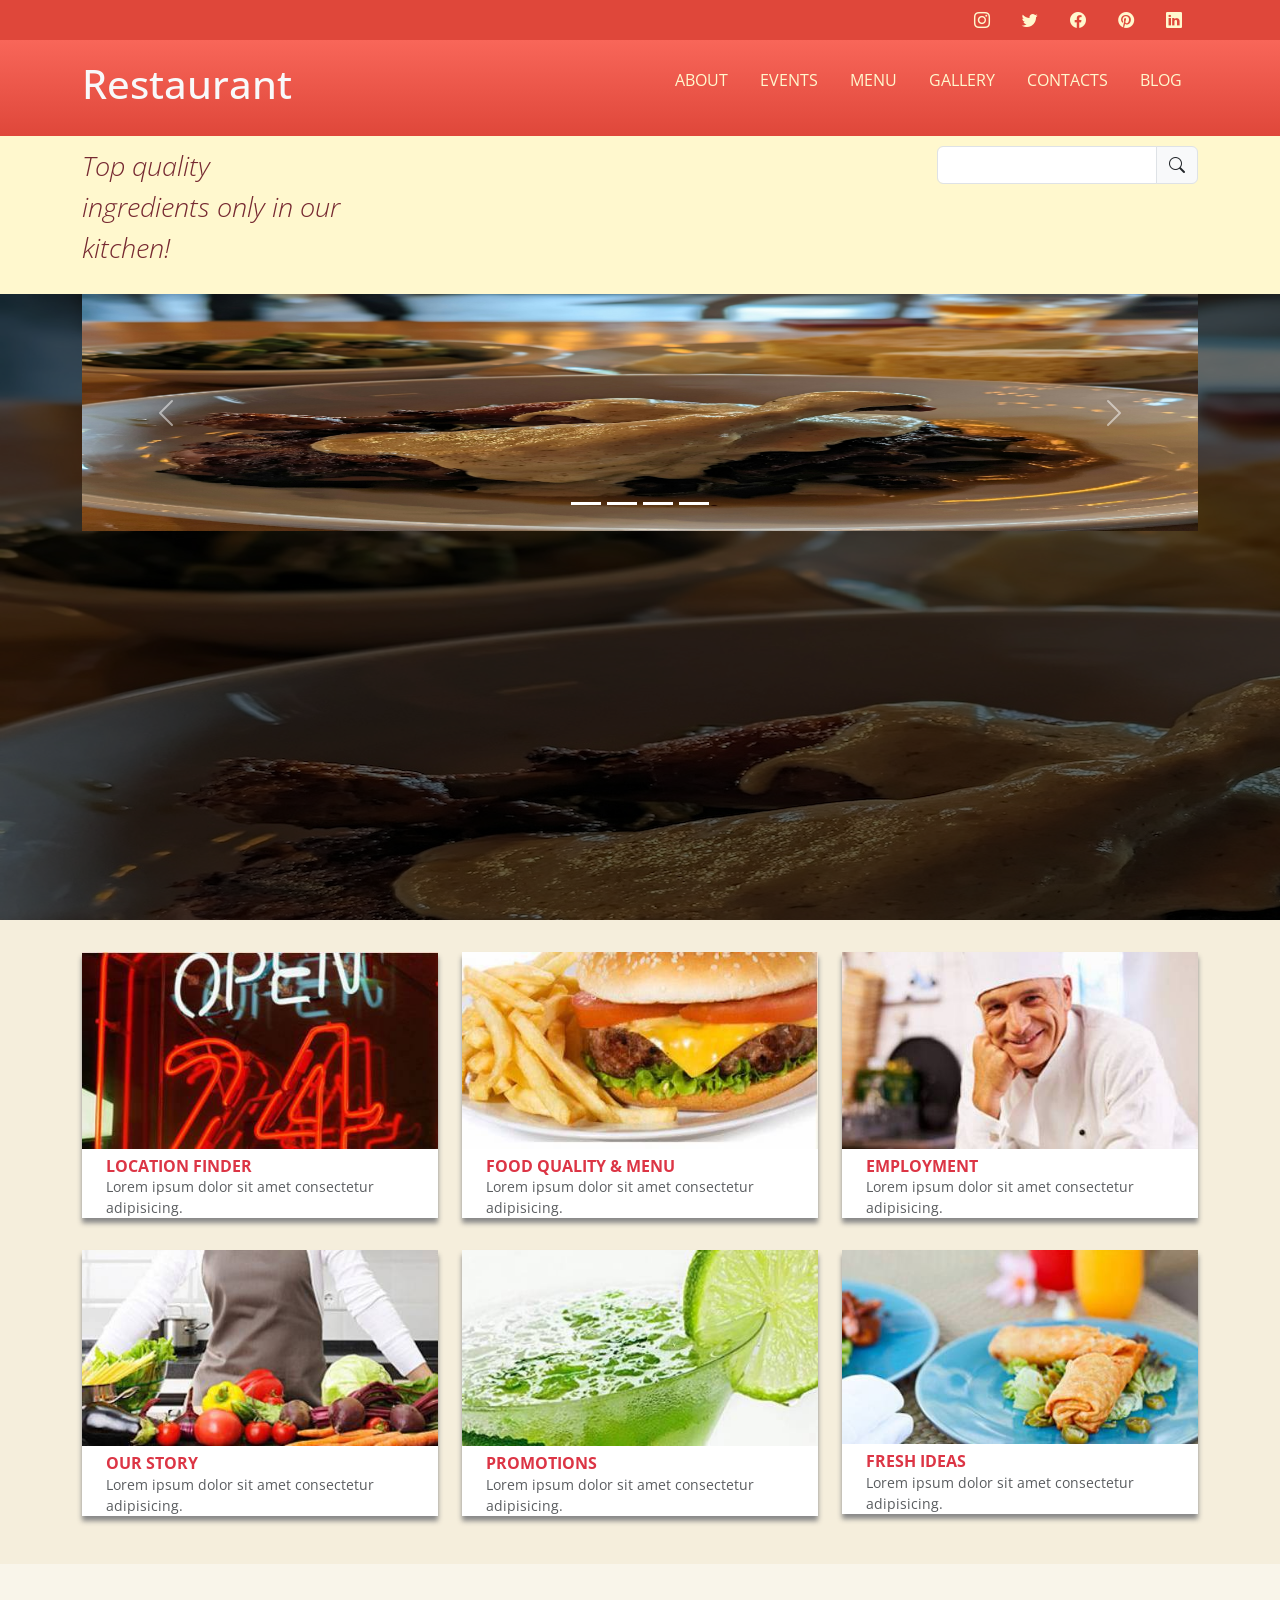
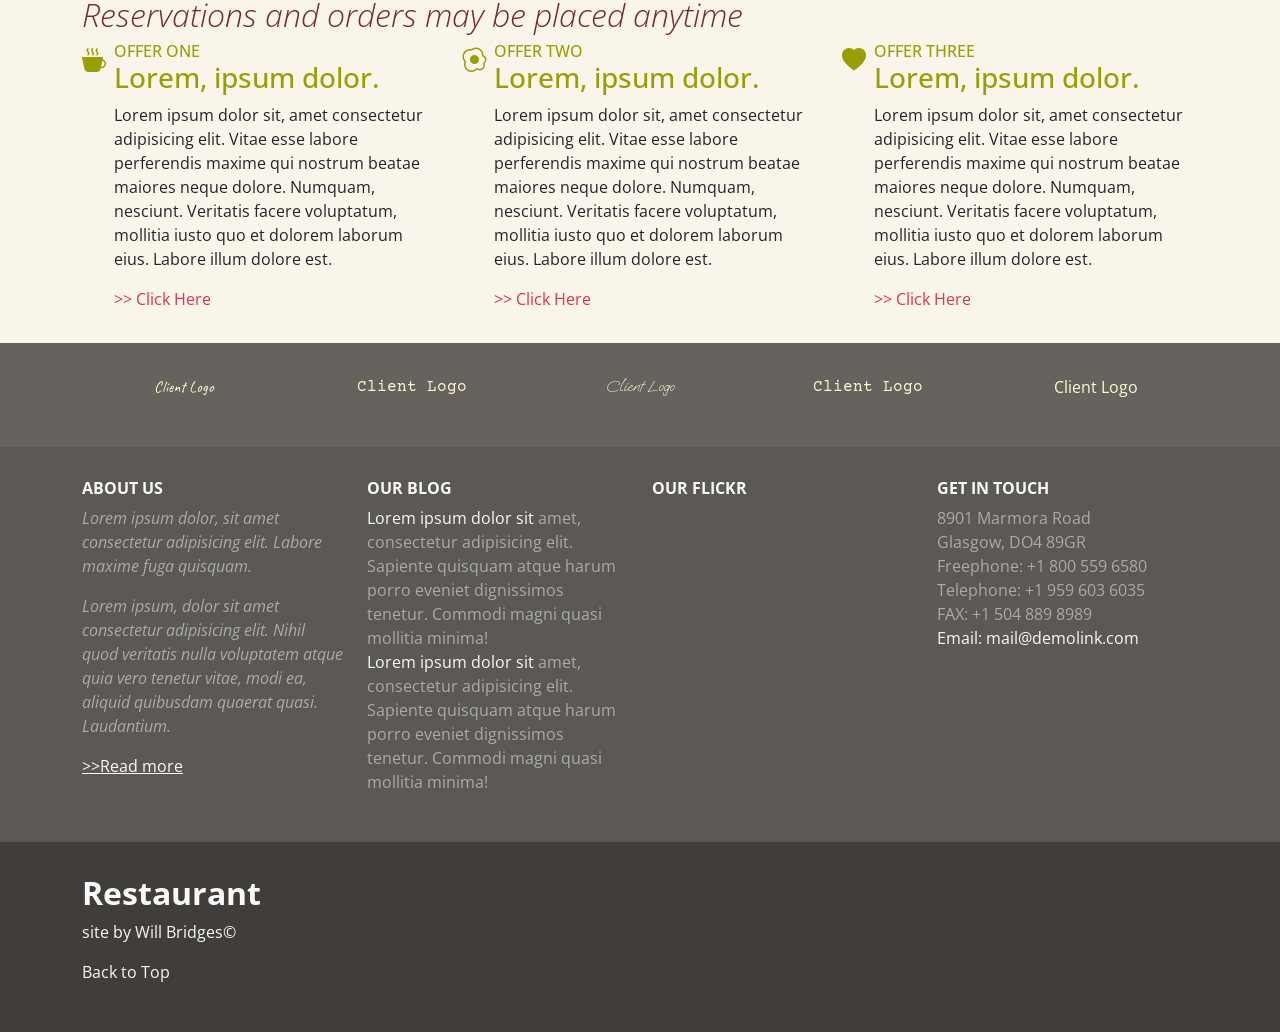
<file: index.html>
<!DOCTYPE html>
<html lang="en">
<head>
    <meta charset="UTF-8">
    <meta name="viewport" content="width=device-width, initial-scale=1.0">
    <link href="https://fonts.googleapis.com/css2?family=Caveat:wght@400..700&family=Courier+Prime:ital,wght@0,400;0,700;1,400;1,700&family=Oooh+Baby&family=Open+Sans:ital,wght@0,300..800;1,300..800&family=PT+Sans:ital,wght@0,400;0,700;1,400;1,700&family=Qwitcher+Grypen:wght@400;700&display=swap" rel="stylesheet">
    <link href="https://cdn.jsdelivr.net/npm/bootstrap@5.3.3/dist/css/bootstrap.min.css" rel="stylesheet" integrity="sha384-QWTKZyjpPEjISv5WaRU9OFeRpok6YctnYmDr5pNlyT2bRjXh0JMhjY6hW+ALEwIH" crossorigin="anonymous">
    <link rel="stylesheet" href="https://cdn.jsdelivr.net/npm/bootstrap-icons@1.11.3/font/bootstrap-icons.min.css">
    <link rel="preconnect" href="https://fonts.googleapis.com">
    <link rel="preconnect" href="https://fonts.gstatic.com" crossorigin>
    <link rel="stylesheet" href="css/style.css">
    <title>Restaurant</title>
</head>
<body>
    <!-- Header -->
    <header class="header" id="header">
        <section class="section" id="headerSection1">
            <div class="container">
                <nav class="nav justify-content-center justify-content-lg-end">
                    <a href="#"class="nav-link social-link">
                        <i class="bi bi-instagram"></i>
                        <span class="visually-hidden">instragram</span>
                    </a>
                    <a href="#"class="nav-link social-link">
                        <i class="bi bi-twitter"></i>
                        <span class="visually-hidden">twitter</span>
                    </a>
                    <a href="#"class="nav-link social-link">
                        <i class="bi bi-facebook"></i>
                        <span class="visually-hidden">facebook</span>
                    </a>
                    <a href="#"class="nav-link social-link">
                        <i class="bi bi-pinterest"></i>
                        <span class="visually-hidden">pinterest</span>
                    </a>
                    <a href="#"class="nav-link social-link">
                        <i class="bi bi-linkedin"></i>
                        <span class="visually-hidden">linkedin</span>
                    </a>
                </nav>
            </div>
        </section>
        <section class="section" id="headerSection2">
            <div class="container">
                <div class="row">
                    <div class="col-lg-4">
                        <h1 class="heading text-capitalize text-center text-lg-start"><a href="index.html" class="text-light text-decoration-none">restaurant</a></h1>
                    </div>
                    <div class="col-lg-8">
                        <!-- dropdown will be hidden on large -->
                        <div class="drop-down-di d-lg-none">
                            <div class="dropdown text-center text-sm-end">
                                <button class="btn dropdown-btn dropdown-toggle" 
                                        type="button"
                                        data-bs-toggle="dropdown"
                                        aria-expanded="false"
                                >Select tab</button>
                                <ul class="dropdown-menu text-uppercase">
                                    <li>
                                        <a href="about.html" class="dropdown-item">about</a>
                                    </li>
                                    <li>
                                        <a href="#" class="dropdown-item">events</a>
                                    </li>
                                    <li>
                                        <a href="menu.html" class="dropdown-item">menu</a>
                                    </li>
                                    <li>
                                        <a href="#" class="dropdown-item">gallery</a>
                                    </li>
                                    <li>
                                        <a href="#" class="dropdown-item">contacts</a>
                                    </li>
                                    <li>
                                        <a href="#" class="dropdown-item">blog</a>
                                    </li>
                                </ul>
                            </div>
                        </div>
                        <!-- nav will be hidden on small devices -->
                        <nav class="nav d-none d-lg-flex main-nav justify-content-lg-end" id="mainNav">
                            <a href="about.html" class="nav-link main-nav-link text-uppercase">about</a>
                            <a href="#" class="nav-link main-nav-link text-uppercase">events</a>
                            <a href="menu.html" class="nav-link main-nav-link text-uppercase">menu</a>
                            <a href="#" class="nav-link main-nav-link text-uppercase">gallery</a>
                            <a href="#" class="nav-link main-nav-link text-uppercase">contacts</a>
                            <a href="#" class="nav-link main-nav-link text-uppercase">blog</a>
                        </nav>
                    </div>
                </div>
            </div>
        </section>
        <section class="section" id="headerSection3">
            <div class="container">
                <div class="row">
                    <div class="col-md-3">
                        <p class="blurb text-center text-md-start fst-italic">Top quality ingredients only in our kitchen!</p>
                    </div>
                    <div class="col-md-3 offset-md-6">
                        <form action="#" class="form search-form">
                            <div class="input-group">
                                <input type="search" class="form-control" />
                                <label for="search" class="input-group-text">
                                <i class="bi bi-search"></i>
                                <span class="visually-hidden">search</span>
                                </label>
                            </div>
                        </form>
                    </div>
                </div>
            </div>
        </section>
    </header>
    <!-- Main -->
    <main class="main" id="main">
        <section class="section" id="carouselSection">
            <div class="tint"></div>
            <!-- carousel -->
            <div class="container">
                <div class="carousel slide" id="myCarousel">
                    <div class="carousel-indicators">
                        <button
                        type="button"
                        class="active" 
                        aria-current="true"
                        data-bs-target="#myCarousel"
                        data-bs-slide-to="0"
                        aria-label="slide 1"></button>
                        <button
                        type="button"
                        class="active" 
                        aria-current="true"
                        data-bs-target="#myCarousel"
                        data-bs-slide-to="1"
                        aria-label="slide 2"></button>
                        <button
                        type="button"
                        class="active" 
                        aria-current="true"
                        data-bs-target="#myCarousel"
                        data-bs-slide-to="2"
                        aria-label="slide 3"></button>
                        <button
                        class="active" 
                        aria-current="true"
                        type="button"
                        data-bs-target="#myCarousel"
                        data-bs-slide-to="3"
                        aria-label="slide 4"></button>
                    </div>
                    <div class="carousel-inner">
                        <div class="carousel-item active">
                            <img src="images/car1.jpg"alt="cajun food"class="img-fluid image d-block w-100 carousel-image" />
                        </div>
                        <div class="carousel-item">
                            <img src="images/car2.jpg"alt="japanese breakfast"class="img-fluid image d-block w-100 carousel-image" />
                        </div>
                        <div class="carousel-item">
                            <img src="images/car3.jpg"alt="LE HAMBURGER"class="img-fluid image d-block w-100 carousel-image" />
                        </div>
                        <div class="carousel-item">
                            <img src="images/car4.jpg"alt="steak"class="img-fluid image d-block w-100 carousel-image" />
                        </div>
                    </div>
                    <button
                    class= "carousel-control-prev"
                    type="button"
                    data-bs-target="#myCarousel"
                    data-bs-slide="prev">
                        <span class="carousel-control-prev-icon" aria-hidden="true"></span>
                        <span class="visually-hidden">Previous</span>
                    </button>
                    <button
                        class= "carousel-control-next"
                        type="button"
                        data-bs-target="#myCarousel"
                        data-bs-slide="next">
                            <span class="carousel-control-next-icon" aria-hidden="true"></span>
                            <span class="visually-hidden">Next</span>
                    </button>
                </div>
            </div>
            
        </section>
        <section class="section" id="figureSection">
            <div class="container">
                <div class="row gy-3">
                    <div class="col-md-4">
                        <figure class="figure figures">
                            <img src="images/img1.jpg"alt="placeholder img"class="img-fluid image w-100 figure-img" />
                            <h2 class="figure-heading text-danger text-uppercase ps-4">location finder</h2>
                            <figcaption class="figure-caption ps-4">Lorem ipsum dolor sit amet consectetur adipisicing.</figcaption>
                        </figure>
                    </div>
                    <div class="col-md-4">
                        <figure class="figure figures">
                            <img src="images/img2.jpg"alt="placeholder img"class="img-fluid image w-100 figure-img" />
                            <h2 class="figure-heading text-danger text-uppercase ps-4">food quality & menu</h2>
                            <figcaption class="figure-caption ps-4">Lorem ipsum dolor sit amet consectetur adipisicing.</figcaption>
                        </figure>
                    </div>
                    <div class="col-md-4">
                        <figure class="figure figures">
                            <img src="images/img3.jpg"alt="placeholder img"class="img-fluid image w-100 figure-img" />
                            <h2 class="figure-heading text-danger text-uppercase ps-4">employment</h2>
                            <figcaption class="figure-caption ps-4">Lorem ipsum dolor sit amet consectetur adipisicing.</figcaption>
                        </figure>
                    </div>
                    <div class="col-md-4">
                        <figure class="figure figures">
                            <img src="images/img4.jpg"alt="placeholder img"class="img-fluid image w-100 figure-img" />
                            <h2 class="figure-heading text-danger text-uppercase ps-4">our story</h2>
                            <figcaption class="figure-caption ps-4">Lorem ipsum dolor sit amet consectetur adipisicing.</figcaption>
                        </figure>
                    </div>
                    <div class="col-md-4">
                        <figure class="figure figures">
                            <img src="images/img5.jpg"alt="placeholder img"class="img-fluid image w-100 figure-img" />
                            <h2 class="figure-heading text-danger text-uppercase ps-4">promotions</h2>
                            <figcaption class="figure-caption ps-4">Lorem ipsum dolor sit amet consectetur adipisicing.</figcaption>
                        </figure>
                    </div>
                    <div class="col-md-4">
                        <figure class="figure figures">
                            <img src="images/img6.jpg"alt="placeholder img"class="img-fluid image w-100 figure-img" />
                            <h2 class="figure-heading text-danger text-uppercase ps-4">fresh ideas</h2>
                            <figcaption class="figure-caption ps-4">Lorem ipsum dolor sit amet consectetur adipisicing.</figcaption>
                        </figure>
                    </div>
                </div>
            </div>
        </section>
    </main>
    <!-- Footer -->
    <footer class="footer" id="footer">
        <section class="section" id="footerSection1">
            <div class="container">
                <h2 class="fs1-heading fst-italic fw-light">Reservations and orders may be placed anytime</h2>
                <div class="row">
                    <div class="col-md-4 col-6">
                        <div class="row">
                            <div class="col-sm-1">
                                <i class="bi bi-cup-hot-fill icons"></i>
                            </div>
                            <div class="col-sm-11">
                                <h3 class="fs1-subheading">
                                    <span class="small-text text-uppercase d-block">offer one</span>
                                    Lorem, ipsum dolor.
                                </h3>
                                <p class="fs1-text">Lorem ipsum dolor sit, amet consectetur adipisicing elit. Vitae esse labore perferendis maxime qui nostrum beatae maiores neque dolore. Numquam, nesciunt. Veritatis facere voluptatum, mollitia iusto quo et dolorem laborum eius. Labore illum dolore est.</p>
                                <a href="#" class="fs1-link text-decoration-none text-danger">&gt;&gt; Click Here</a>
                            </div>
                        </div>
                    </div>
                    <div class="col-md-4 col-6">
                        <div class="row">
                            <div class="col-sm-1">
                                <i class="bi bi-egg-fried icons"></i>
                            </div>
                            <div class="col-sm-11">
                                <h3 class="fs1-subheading">
                                    <span class="small-text text-uppercase d-block">offer two</span>
                                    Lorem, ipsum dolor.
                                </h3>
                                <p class="fs1-text">Lorem ipsum dolor sit, amet consectetur adipisicing elit. Vitae esse labore perferendis maxime qui nostrum beatae maiores neque dolore. Numquam, nesciunt. Veritatis facere voluptatum, mollitia iusto quo et dolorem laborum eius. Labore illum dolore est.</p>
                                <a href="#" class="fs1-link text-decoration-none text-danger">&gt;&gt; Click Here</a>
                            </div>
                        </div>
                    </div>
                    <div class="col-md-4 col-6 d-none d-md-block">
                        <div class="row">
                            <div class="col-sm-1">
                                <i class="bi bi-heart-fill icons"></i>
                            </div>
                            <div class="col-sm-11">
                                <h3 class="fs1-subheading">
                                    <span class="small-text text-uppercase d-block">offer three</span>
                                    Lorem, ipsum dolor.
                                </h3>
                                <p class="fs1-text">Lorem ipsum dolor sit, amet consectetur adipisicing elit. Vitae esse labore perferendis maxime qui nostrum beatae maiores neque dolore. Numquam, nesciunt. Veritatis facere voluptatum, mollitia iusto quo et dolorem laborum eius. Labore illum dolore est.</p>
                                <a href="#" class="fs1-link text-decoration-none text-danger">&gt;&gt; Click Here</a>
                            </div>
                        </div>
                    </div>
                </div>
            </div>
        </section>
        <section class="section" id="footerSection2">
            <div class="container">
                <div class="row">
                    <div class="col">
                        <p class="text-center" id="client1">Client Logo</p>
                    </div>
                    <div class="col">
                        <p class="text-center" id="client2">Client Logo</p>
                    </div>
                    <div class="col d-none d-md-block">
                        <p class="text-center" id="client3">Client Logo</p>
                    </div>
                    <div class="col d-none d-md-block">
                        <p class="text-center" id="client4">Client Logo</p>
                    </div>
                    <div class="col d-none d-md-block">
                        <p class="text-center" id="client5">Client Logo</p>
                    </div>
                </div>
            </div>
        </section>
        <section class="section" id="footerSection3">
            <div class="container">
                <div class="row">
                    <div class="col-md-3">
                        <h2 class="text-uppercase fs3-heading text-light">about us</h2>
                        <p class="fs3-text fst-italic">Lorem ipsum dolor, sit amet consectetur adipisicing elit. Labore maxime fuga quisquam.</p>
                        <p class="fs3-text fst-italic">Lorem ipsum, dolor sit amet consectetur adipisicing elit. Nihil quod veritatis nulla voluptatem atque quia vero tenetur vitae, modi ea, aliquid quibusdam quaerat quasi. Laudantium.</p>
                        <a href="#"class="fs3-link text-light">&gt;&gt;Read more</a>
                    </div>
                    <div class="col-md-3">
                        <h2 class="text-uppercase fs3-heading text-light">our blog</h2>
                        <ul class="list-unstyled fs3-list">
                            <li class="fs3-text">
                                <a href="#" class="fs3-link text-light text-decoration-none">Lorem ipsum dolor sit</a> amet, consectetur adipisicing elit. Sapiente quisquam atque harum porro eveniet dignissimos tenetur. Commodi magni quasi mollitia minima!
                            </li>
                            <li class="fs3-text">
                                <a href="#" class="fs3-link text-light text-decoration-none">Lorem ipsum dolor sit</a> amet, consectetur adipisicing elit. Sapiente quisquam atque harum porro eveniet dignissimos tenetur. Commodi magni quasi mollitia minima!
                            </li>
                        </ul>
                    </div>
                    <div class="col-md-3">
                        <h2 class="text-uppercase fs3-heading text-light">our flickr</h2>
                    </div>
                    <div class="col-md-3">
                        <h2 class="text-uppercase fs3-heading text-light">get in touch</h2>
                        <ul class="list-unstyled address fs3-list">
                            <li>8901 Marmora Road</li>
                            <li>Glasgow, DO4 89GR</li>
                            <li>Freephone: +1 800 559 6580</li>
                            <li>Telephone: +1 959 603 6035</li>
                            <li>FAX: +1 504 889 8989</li>
                            <li><a href="mailto:mail@demolink.com" class="fs3-link text-light text-decoration-none">Email: mail@demolink.com</a></li>
                        </ul>
                    </div>
                </div>
            </div>
        </section>
        <section class="section" id="footerSection4">
            <div class="container">
                <h2 class="footer-logo text-center text-md-start text-capitalize text-light">restaurant</h2>
                <p class="colophone text-center text-md-start text-light">site by 
                    <a class="text-light" href="https://mscoding.org/" target="_blank">Will Bridges&copy;</a>
                </p>
                <p class="text-center text-md-start text-light">
                    <a class="text-light" href="#headerSection1">Back to Top</a>
                </p>
            </div>
        </section>
    </footer>
    <!-- JS -->
    <script src="https://cdn.jsdelivr.net/npm/bootstrap@5.3.3/dist/js/bootstrap.bundle.min.js" integrity="sha384-YvpcrYf0tY3lHB60NNkmXc5s9fDVZLESaAA55NDzOxhy9GkcIdslK1eN7N6jIeHz" crossorigin="anonymous"></script>
</body>
</html>
</file>
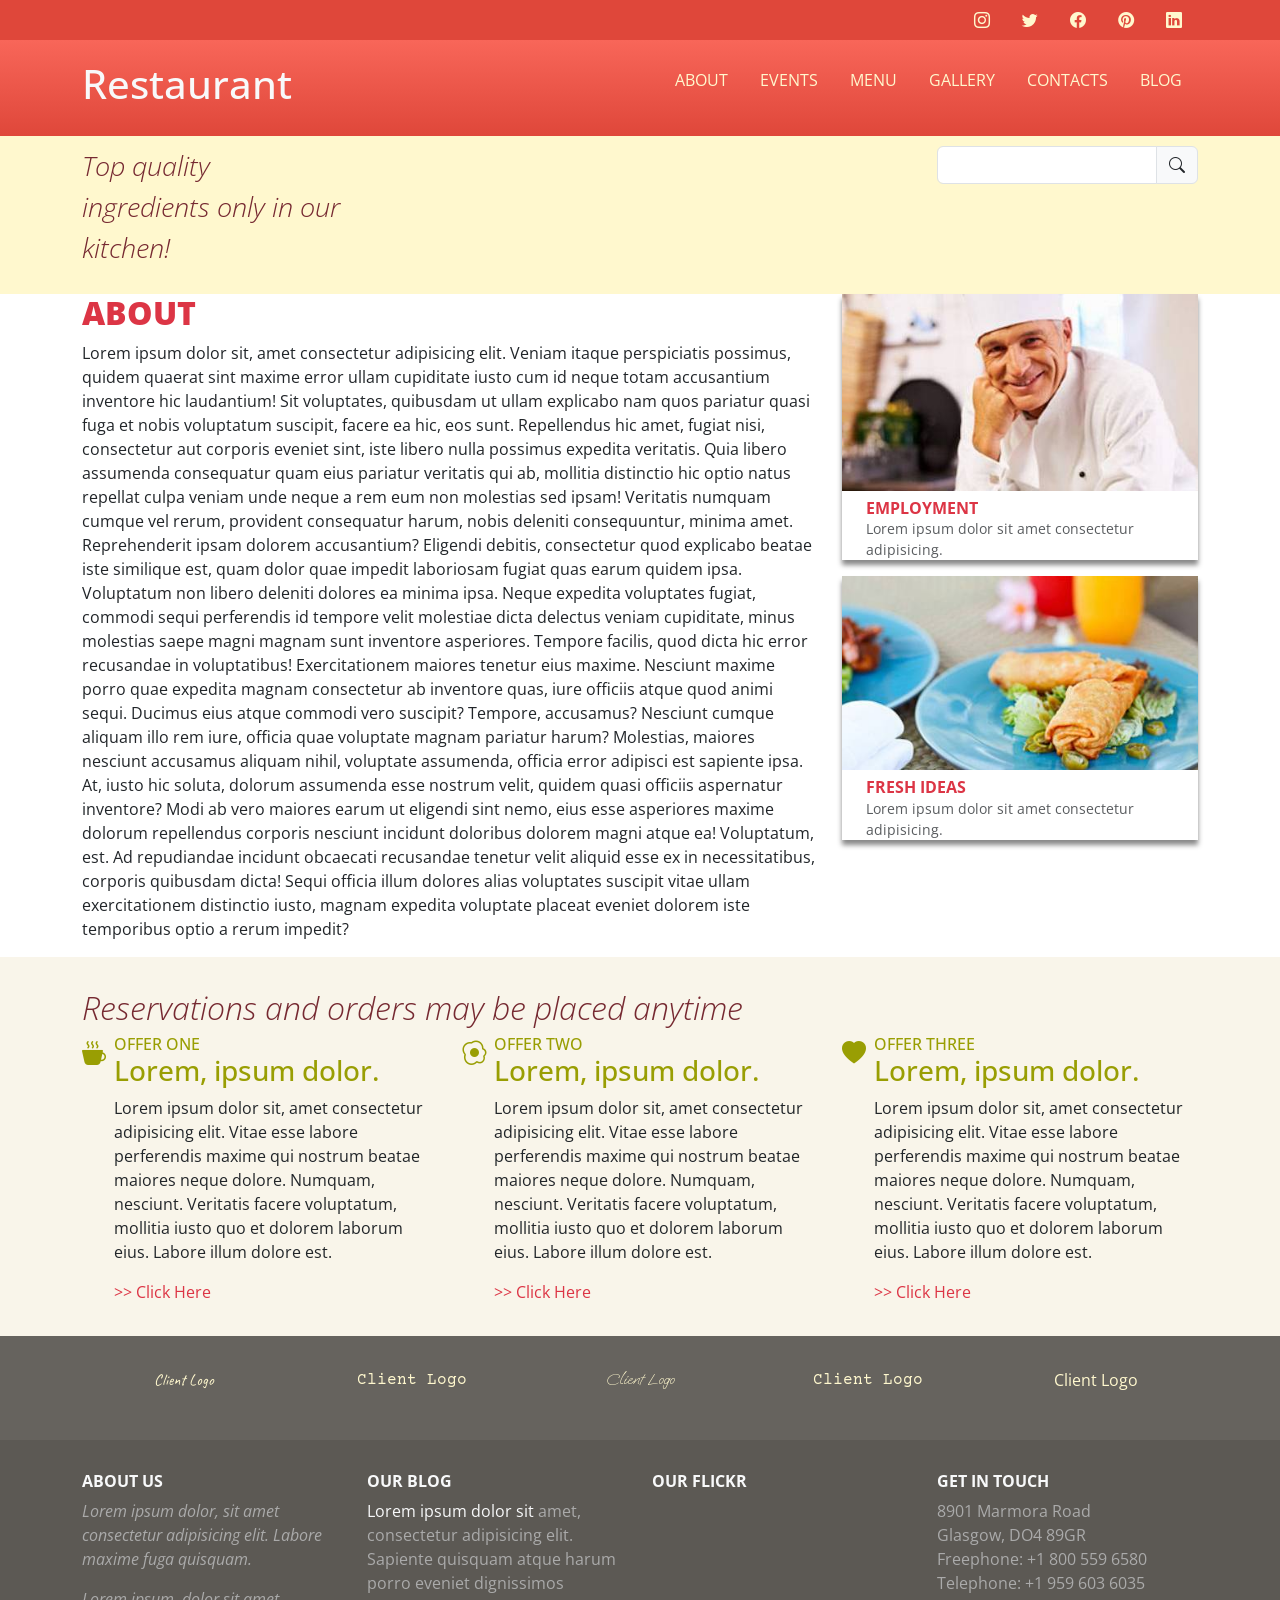
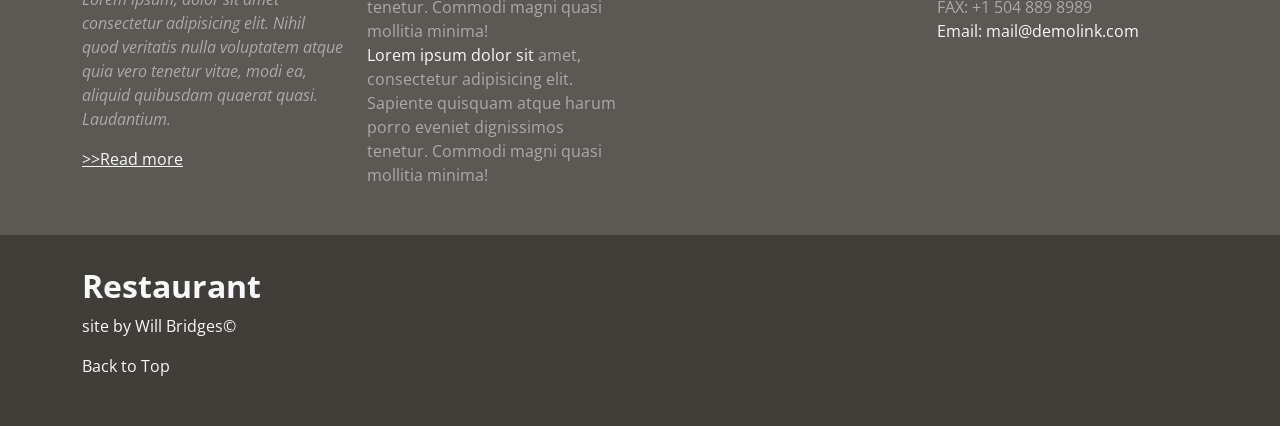
<file: about.html>
<!DOCTYPE html>
<html lang="en">
<head>
    <meta charset="UTF-8">
    <meta name="viewport" content="width=device-width, initial-scale=1.0">
    <link href="https://fonts.googleapis.com/css2?family=Caveat:wght@400..700&family=Courier+Prime:ital,wght@0,400;0,700;1,400;1,700&family=Oooh+Baby&family=Open+Sans:ital,wght@0,300..800;1,300..800&family=PT+Sans:ital,wght@0,400;0,700;1,400;1,700&family=Qwitcher+Grypen:wght@400;700&display=swap" rel="stylesheet">
    <link href="https://cdn.jsdelivr.net/npm/bootstrap@5.3.3/dist/css/bootstrap.min.css" rel="stylesheet" integrity="sha384-QWTKZyjpPEjISv5WaRU9OFeRpok6YctnYmDr5pNlyT2bRjXh0JMhjY6hW+ALEwIH" crossorigin="anonymous">
    <link rel="stylesheet" href="https://cdn.jsdelivr.net/npm/bootstrap-icons@1.11.3/font/bootstrap-icons.min.css">
    <link rel="preconnect" href="https://fonts.googleapis.com">
    <link rel="preconnect" href="https://fonts.gstatic.com" crossorigin>
    <link rel="stylesheet" href="css/style.css">
    <title>Document</title>
    </head>
    <body>
    <!-- Header -->
    <header class="header" id="header">
        <section class="section" id="headerSection1">
            <div class="container">
                <nav class="nav justify-content-center justify-content-lg-end">
                    <a href="#"class="nav-link social-link">
                        <i class="bi bi-instagram"></i>
                        <span class="visually-hidden">instragram</span>
                    </a>
                    <a href="#"class="nav-link social-link">
                        <i class="bi bi-twitter"></i>
                        <span class="visually-hidden">twitter</span>
                    </a>
                    <a href="#"class="nav-link social-link">
                        <i class="bi bi-facebook"></i>
                        <span class="visually-hidden">facebook</span>
                    </a>
                    <a href="#"class="nav-link social-link">
                        <i class="bi bi-pinterest"></i>
                        <span class="visually-hidden">pinterest</span>
                    </a>
                    <a href="#"class="nav-link social-link">
                        <i class="bi bi-linkedin"></i>
                        <span class="visually-hidden">linkedin</span>
                    </a>
                </nav>
            </div>
        </section>
        <section class="section" id="headerSection2">
            <div class="container">
                <div class="row">
                    <div class="col-lg-4">
                        <h1 class="heading text-capitalize text-center text-lg-start"><a href="index.html" class="text-light text-decoration-none">restaurant</a></h1>
                    </div>
                    <div class="col-lg-8">
                        <!-- dropdown will be hidden on large -->
                        <div class="drop-down-di d-lg-none">
                            <div class="dropdown text-center text-sm-end">
                                <button class="btn dropdown-btn dropdown-toggle" 
                                        type="button"
                                        data-bs-toggle="dropdown"
                                        aria-expanded="false"
                                >Select tab</button>
                                <ul class="dropdown-menu text-uppercase">
                                    <li>
                                        <a href="#" class="dropdown-item">about</a>
                                    </li>
                                    <li>
                                        <a href="#" class="dropdown-item">events</a>
                                    </li>
                                    <li>
                                        <a href="menu.html" class="dropdown-item">menu</a>
                                    </li>
                                    <li>
                                        <a href="#" class="dropdown-item">gallery</a>
                                    </li>
                                    <li>
                                        <a href="#" class="dropdown-item">contacts</a>
                                    </li>
                                    <li>
                                        <a href="#" class="dropdown-item">blog</a>
                                    </li>
                                </ul>
                            </div>
                        </div>
                        <!-- nav will be hidden on small devices -->
                        <nav class="nav d-none d-lg-flex main-nav justify-content-lg-end" id="mainNav">
                            <a href="#" class="nav-link main-nav-link text-uppercase">about</a>
                            <a href="#" class="nav-link main-nav-link text-uppercase">events</a>
                            <a href="menu.html" class="nav-link main-nav-link text-uppercase">menu</a>
                            <a href="#" class="nav-link main-nav-link text-uppercase">gallery</a>
                            <a href="#" class="nav-link main-nav-link text-uppercase">contacts</a>
                            <a href="#" class="nav-link main-nav-link text-uppercase">blog</a>
                        </nav>
                    </div>
                </div>
            </div>
        </section>
        <section class="section" id="headerSection3">
            <div class="container">
                <div class="row">
                    <div class="col-md-3">
                        <p class="blurb text-center text-md-start fst-italic">Top quality ingredients only in our kitchen!</p>
                    </div>
                    <div class="col-md-3 offset-md-6">
                        <form action="#" class="form search-form">
                            <div class="input-group">
                                <input type="search" class="form-control" />
                                <label for="search" class="input-group-text">
                                <i class="bi bi-search"></i>
                                <span class="visually-hidden">search</span>
                                </label>
                            </div>
                        </form>
                    </div>
                </div>
            </div>
        </section>
    </header>
<!-- Main -->
    <main>
<section id="sectionMain">
    
</section>
<div class="container">
    <div class="row">
        <div class="col-8">
            <h2 class="about-heading text-uppercase text-danger">about</h2>
            <p class="about-text">Lorem ipsum dolor sit, amet consectetur adipisicing elit. Veniam itaque perspiciatis possimus, quidem quaerat sint maxime error ullam cupiditate iusto cum id neque totam accusantium inventore hic laudantium! Sit voluptates, quibusdam ut ullam explicabo nam quos pariatur quasi fuga et nobis voluptatum suscipit, facere ea hic, eos sunt. Repellendus hic amet, fugiat nisi, consectetur aut corporis eveniet sint, iste libero nulla possimus expedita veritatis. Quia libero assumenda consequatur quam eius pariatur veritatis qui ab, mollitia distinctio hic optio natus repellat culpa veniam unde neque a rem eum non molestias sed ipsam! Veritatis numquam cumque vel rerum, provident consequatur harum, nobis deleniti consequuntur, minima amet. Reprehenderit ipsam dolorem accusantium? Eligendi debitis, consectetur quod explicabo beatae iste similique est, quam dolor quae impedit laboriosam fugiat quas earum quidem ipsa. Voluptatum non libero deleniti dolores ea minima ipsa. Neque expedita voluptates fugiat, commodi sequi perferendis id tempore velit molestiae dicta delectus veniam cupiditate, minus molestias saepe magni magnam sunt inventore asperiores. Tempore facilis, quod dicta hic error recusandae in voluptatibus! Exercitationem maiores tenetur eius maxime. Nesciunt maxime porro quae expedita magnam consectetur ab inventore quas, iure officiis atque quod animi sequi. Ducimus eius atque commodi vero suscipit? Tempore, accusamus? Nesciunt cumque aliquam illo rem iure, officia quae voluptate magnam pariatur harum? Molestias, maiores nesciunt accusamus aliquam nihil, voluptate assumenda, officia error adipisci est sapiente ipsa. At, iusto hic soluta, dolorum assumenda esse nostrum velit, quidem quasi officiis aspernatur inventore? Modi ab vero maiores earum ut eligendi sint nemo, eius esse asperiores maxime dolorum repellendus corporis nesciunt incidunt doloribus dolorem magni atque ea! Voluptatum, est. Ad repudiandae incidunt obcaecati recusandae tenetur velit aliquid esse ex in necessitatibus, corporis quibusdam dicta! Sequi officia illum dolores alias voluptates suscipit vitae ullam exercitationem distinctio iusto, magnam expedita voluptate placeat eveniet dolorem iste temporibus optio a rerum impedit?</p>
        </div>
        <div class="col-4">
            <figure class="figure figures">
                <img src="images/img3.jpg"alt="placeholder img"class="img-fluid image w-100 figure-img" />
                <h2 class="figure-heading text-danger text-uppercase ps-4">employment</h2>
                <figcaption class="figure-caption ps-4">Lorem ipsum dolor sit amet consectetur adipisicing.</figcaption>
            </figure>
            <figure class="figure figures">
                <img src="images/img6.jpg"alt="placeholder img"class="img-fluid image w-100 figure-img" />
                <h2 class="figure-heading text-danger text-uppercase ps-4">fresh ideas</h2>
                <figcaption class="figure-caption ps-4">Lorem ipsum dolor sit amet consectetur adipisicing.</figcaption>
            </figure>
        </div>
    </div>
</div>
    </main>
<!-- Footer -->
        <footer class="footer" id="footer">
            <section class="section" id="footerSection1">
                <div class="container">
                    <h2 class="fs1-heading fst-italic fw-light">Reservations and orders may be placed anytime</h2>
                    <div class="row">
                        <div class="col-md-4 col-6">
                            <div class="row">
                                <div class="col-sm-1">
                                    <i class="bi bi-cup-hot-fill icons"></i>
                                </div>
                                <div class="col-sm-11">
                                    <h3 class="fs1-subheading">
                                        <span class="small-text text-uppercase d-block">offer one</span>
                                        Lorem, ipsum dolor.
                                    </h3>
                                    <p class="fs1-text">Lorem ipsum dolor sit, amet consectetur adipisicing elit. Vitae esse labore perferendis maxime qui nostrum beatae maiores neque dolore. Numquam, nesciunt. Veritatis facere voluptatum, mollitia iusto quo et dolorem laborum eius. Labore illum dolore est.</p>
                                    <a href="#" class="fs1-link text-decoration-none text-danger">&gt;&gt; Click Here</a>
                                </div>
                            </div>
                        </div>
                        <div class="col-md-4 col-6">
                            <div class="row">
                                <div class="col-sm-1">
                                    <i class="bi bi-egg-fried icons"></i>
                                </div>
                                <div class="col-sm-11">
                                    <h3 class="fs1-subheading">
                                        <span class="small-text text-uppercase d-block">offer two</span>
                                        Lorem, ipsum dolor.
                                    </h3>
                                    <p class="fs1-text">Lorem ipsum dolor sit, amet consectetur adipisicing elit. Vitae esse labore perferendis maxime qui nostrum beatae maiores neque dolore. Numquam, nesciunt. Veritatis facere voluptatum, mollitia iusto quo et dolorem laborum eius. Labore illum dolore est.</p>
                                    <a href="#" class="fs1-link text-decoration-none text-danger">&gt;&gt; Click Here</a>
                                </div>
                            </div>
                        </div>
                        <div class="col-md-4 col-6 d-none d-md-block">
                            <div class="row">
                                <div class="col-sm-1">
                                    <i class="bi bi-heart-fill icons"></i>
                                </div>
                                <div class="col-sm-11">
                                    <h3 class="fs1-subheading">
                                        <span class="small-text text-uppercase d-block">offer three</span>
                                        Lorem, ipsum dolor.
                                    </h3>
                                    <p class="fs1-text">Lorem ipsum dolor sit, amet consectetur adipisicing elit. Vitae esse labore perferendis maxime qui nostrum beatae maiores neque dolore. Numquam, nesciunt. Veritatis facere voluptatum, mollitia iusto quo et dolorem laborum eius. Labore illum dolore est.</p>
                                    <a href="#" class="fs1-link text-decoration-none text-danger">&gt;&gt; Click Here</a>
                                </div>
                            </div>
                        </div>
                    </div>
                </div>
            </section>
            <section class="section" id="footerSection2">
                <div class="container">
                    <div class="row">
                        <div class="col">
                            <p class="text-center" id="client1">Client Logo</p>
                        </div>
                        <div class="col">
                            <p class="text-center" id="client2">Client Logo</p>
                        </div>
                        <div class="col d-none d-md-block">
                            <p class="text-center" id="client3">Client Logo</p>
                        </div>
                        <div class="col d-none d-md-block">
                            <p class="text-center" id="client4">Client Logo</p>
                        </div>
                        <div class="col d-none d-md-block">
                            <p class="text-center" id="client5">Client Logo</p>
                        </div>
                    </div>
                </div>
            </section>
            <section class="section" id="footerSection3">
                <div class="container">
                    <div class="row">
                        <div class="col-md-3">
                            <h2 class="text-uppercase fs3-heading text-light">about us</h2>
                            <p class="fs3-text fst-italic">Lorem ipsum dolor, sit amet consectetur adipisicing elit. Labore maxime fuga quisquam.</p>
                            <p class="fs3-text fst-italic">Lorem ipsum, dolor sit amet consectetur adipisicing elit. Nihil quod veritatis nulla voluptatem atque quia vero tenetur vitae, modi ea, aliquid quibusdam quaerat quasi. Laudantium.</p>
                            <a href="#"class="fs3-link text-light">&gt;&gt;Read more</a>
                        </div>
                        <div class="col-md-3">
                            <h2 class="text-uppercase fs3-heading text-light">our blog</h2>
                            <ul class="list-unstyled fs3-list">
                                <li class="fs3-text">
                                    <a href="#" class="fs3-link text-light text-decoration-none">Lorem ipsum dolor sit</a> amet, consectetur adipisicing elit. Sapiente quisquam atque harum porro eveniet dignissimos tenetur. Commodi magni quasi mollitia minima!
                                </li>
                                <li class="fs3-text">
                                    <a href="#" class="fs3-link text-light text-decoration-none">Lorem ipsum dolor sit</a> amet, consectetur adipisicing elit. Sapiente quisquam atque harum porro eveniet dignissimos tenetur. Commodi magni quasi mollitia minima!
                                </li>
                            </ul>
                        </div>
                        <div class="col-md-3">
                            <h2 class="text-uppercase fs3-heading text-light">our flickr</h2>
                        </div>
                        <div class="col-md-3">
                            <h2 class="text-uppercase fs3-heading text-light">get in touch</h2>
                            <ul class="list-unstyled address fs3-list">
                                <li>8901 Marmora Road</li>
                                <li>Glasgow, DO4 89GR</li>
                                <li>Freephone: +1 800 559 6580</li>
                                <li>Telephone: +1 959 603 6035</li>
                                <li>FAX: +1 504 889 8989</li>
                                <li><a href="mailto:mail@demolink.com" class="fs3-link text-light text-decoration-none">Email: mail@demolink.com</a></li>
                            </ul>
                        </div>
                    </div>
                </div>
            </section>
            <section class="section" id="footerSection4">
                <div class="container">
                    <h2 class="footer-logo text-center text-md-start text-capitalize text-light">restaurant</h2>
                    <p class="colophone text-center text-md-start text-light">site by 
                        <a class="text-light" href="https://mscoding.org/" target="_blank">Will Bridges&copy;</a>
                    </p>
                    <p class="text-center text-md-start text-light">
                        <a class="text-light" href="#headerSection1">Back to Top</a>
                    </p>
                </div>
            </section>
        </footer>
<!-- JS -->
        <script src="https://cdn.jsdelivr.net/npm/bootstrap@5.3.3/dist/js/bootstrap.bundle.min.js" integrity="sha384-YvpcrYf0tY3lHB60NNkmXc5s9fDVZLESaAA55NDzOxhy9GkcIdslK1eN7N6jIeHz" crossorigin="anonymous"></script>
    </body>
    </html>
</file>
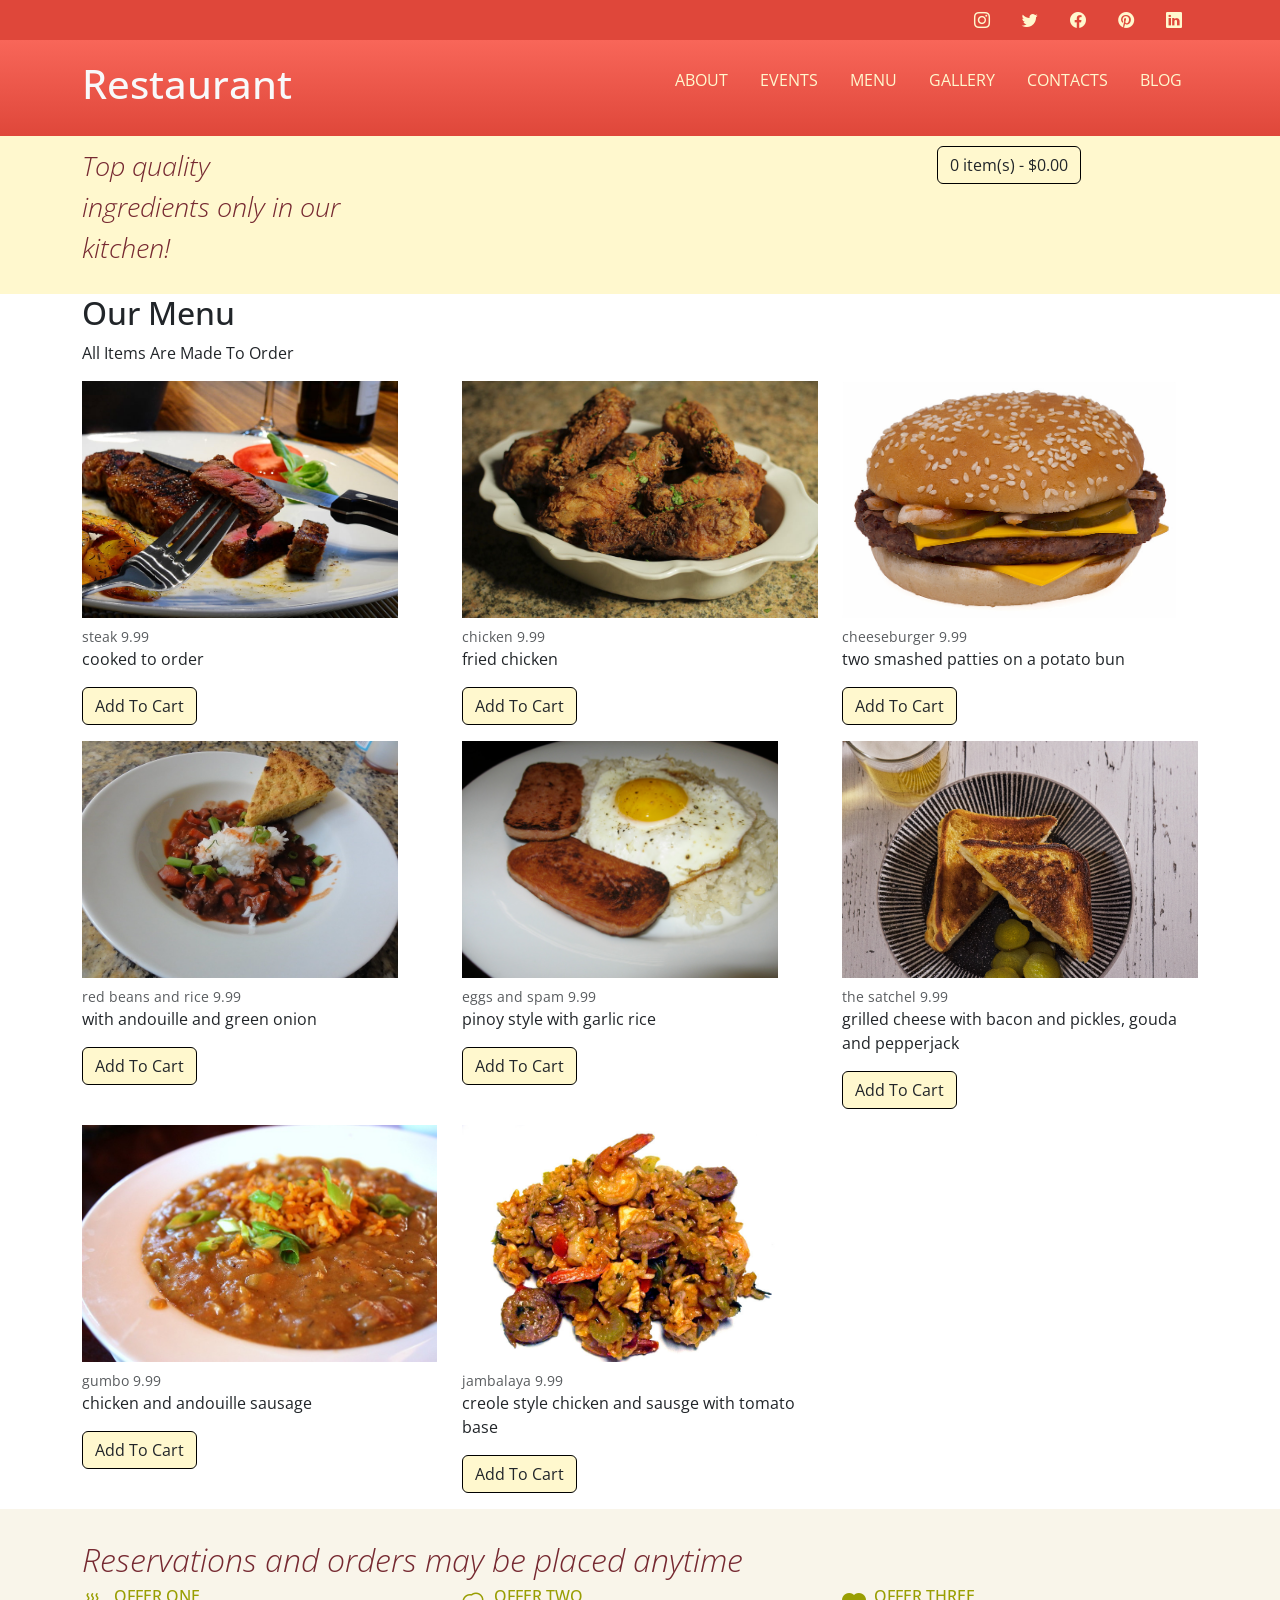
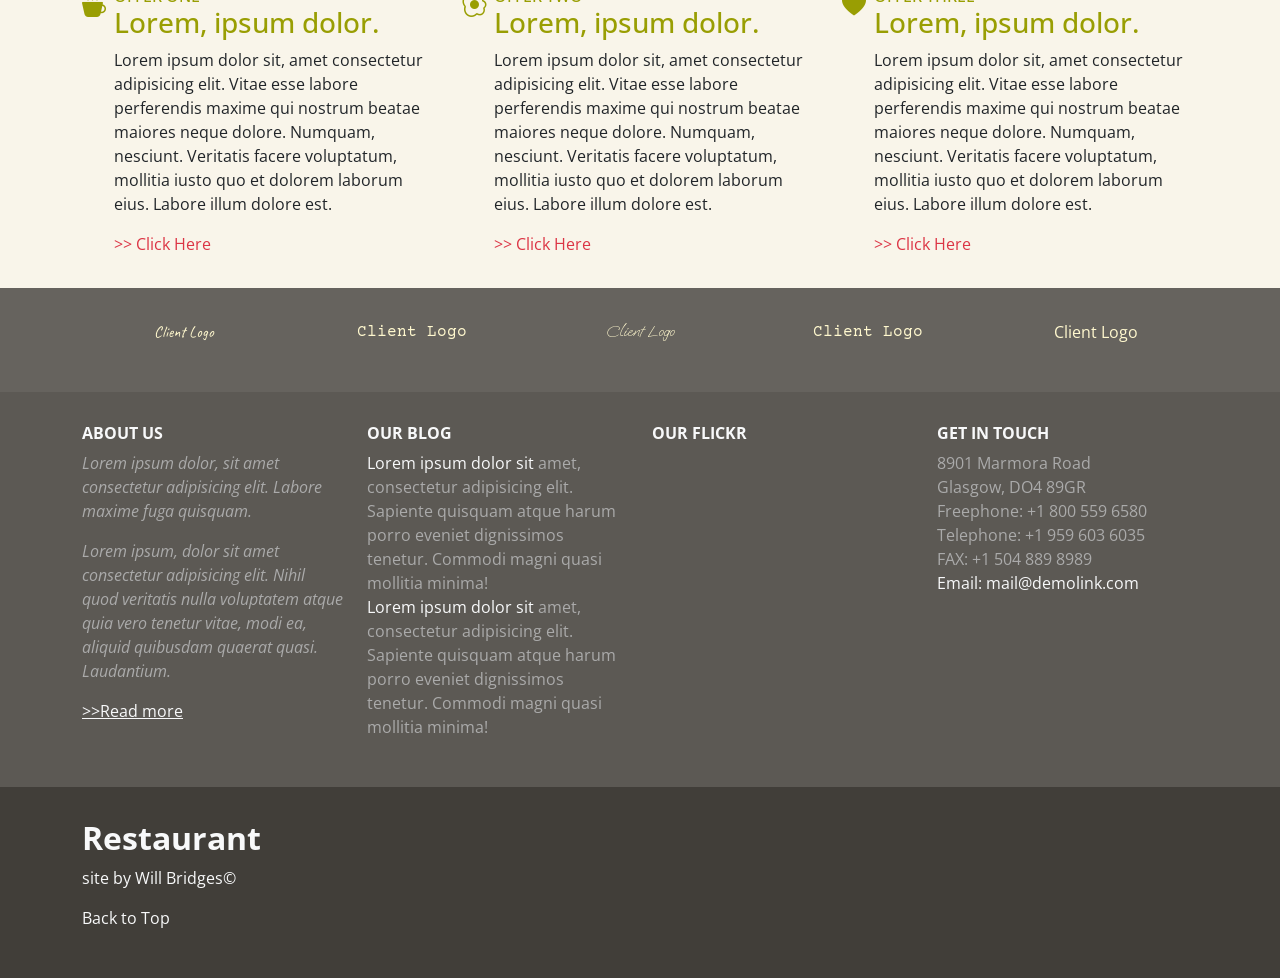
<file: menu.html>
<!DOCTYPE html>
<html lang="en">
<head>
    <meta charset="UTF-8">
    <meta name="viewport" content="width=device-width, initial-scale=1.0">
    <link href="https://fonts.googleapis.com/css2?family=Caveat:wght@400..700&family=Courier+Prime:ital,wght@0,400;0,700;1,400;1,700&family=Oooh+Baby&family=Open+Sans:ital,wght@0,300..800;1,300..800&family=PT+Sans:ital,wght@0,400;0,700;1,400;1,700&family=Qwitcher+Grypen:wght@400;700&display=swap" rel="stylesheet">
    <link href="https://cdn.jsdelivr.net/npm/bootstrap@5.3.3/dist/css/bootstrap.min.css" rel="stylesheet" integrity="sha384-QWTKZyjpPEjISv5WaRU9OFeRpok6YctnYmDr5pNlyT2bRjXh0JMhjY6hW+ALEwIH" crossorigin="anonymous">
    <link rel="stylesheet" href="https://cdn.jsdelivr.net/npm/bootstrap-icons@1.11.3/font/bootstrap-icons.min.css">
    <link rel="preconnect" href="https://fonts.googleapis.com">
    <link rel="preconnect" href="https://fonts.gstatic.com" crossorigin>
    <link rel="stylesheet" href="css/style.css">
    <title>menu</title>
</head>
<body>
<header class="header" id="header">
    <section class="section" id="headerSection1">
        <div class="container">
            <nav class="nav justify-content-center justify-content-lg-end">
                <a href="#"class="nav-link social-link">
                    <i class="bi bi-instagram"></i>
                    <span class="visually-hidden">instragram</span>
                </a>
                <a href="#"class="nav-link social-link">
                    <i class="bi bi-twitter"></i>
                    <span class="visually-hidden">twitter</span>
                </a>
                <a href="#"class="nav-link social-link">
                    <i class="bi bi-facebook"></i>
                    <span class="visually-hidden">facebook</span>
                </a>
                <a href="#"class="nav-link social-link">
                    <i class="bi bi-pinterest"></i>
                    <span class="visually-hidden">pinterest</span>
                </a>
                <a href="#"class="nav-link social-link">
                    <i class="bi bi-linkedin"></i>
                    <span class="visually-hidden">linkedin</span>
                </a>
            </nav>
        </div>
    </section>
    <section class="section" id="headerSection2">
        <div class="container">
            <div class="row">
                <div class="col-lg-4">
                    <h1 class="heading text-capitalize text-center text-lg-start"><a href="index.html" class="text-light text-decoration-none">restaurant</a></h1>
                </div>
                <div class="col-lg-8">
                    <!-- dropdown will be hidden on large -->
                    <div class="drop-down-di d-lg-none">
                        <div class="dropdown text-center text-sm-end">
                            <button class="btn dropdown-btn dropdown-toggle" 
                                    type="button"
                                    data-bs-toggle="dropdown"
                                    aria-expanded="false"
                            >Select tab</button>
                            <ul class="dropdown-menu text-uppercase">
                                <li>
                                    <a href="about.html" class="dropdown-item">about</a>
                                </li>
                                <li>
                                    <a href="#" class="dropdown-item">events</a>
                                </li>
                                <li>
                                    <a href="menu.html" class="dropdown-item">menu</a>
                                </li>
                                <li>
                                    <a href="#" class="dropdown-item">gallery</a>
                                </li>
                                <li>
                                    <a href="#" class="dropdown-item">contacts</a>
                                </li>
                                <li>
                                    <a href="#" class="dropdown-item">blog</a>
                                </li>
                            </ul>
                        </div>
                    </div>
                    <!-- nav will be hidden on small devices -->
                    <nav class="nav d-none d-lg-flex main-nav justify-content-lg-end" id="mainNav">
                        <a href="about.html" class="nav-link main-nav-link text-uppercase">about</a>
                        <a href="#" class="nav-link main-nav-link text-uppercase">events</a>
                        <a href="menu.html" class="nav-link main-nav-link text-uppercase">menu</a>
                        <a href="#" class="nav-link main-nav-link text-uppercase">gallery</a>
                        <a href="#" class="nav-link main-nav-link text-uppercase">contacts</a>
                        <a href="#" class="nav-link main-nav-link text-uppercase">blog</a>
                    </nav>
                </div>
            </div>
        </div>
    </section>
    <section class="section" id="headerSection3">
        <div class="container">
            <div class="row">
                <div class="col-md-3">
                    <p class="blurb text-center text-md-start fst-italic">Top quality ingredients only in our kitchen!</p>
                </div>
                <div class="col-md-3 offset-md-6">
                    <!-- <form action="#" class="form search-form">
                        <div class="input-group">
                            <input type="search" class="form-control" />
                            <label for="search" class="input-group-text">
                            <i class="bi bi-search"></i>
                            <span class="visually-hidden">search</span>
                            </label>
                        </div>
                    </form> -->
                    <button type="button" class="btn cart-btn" id="cartBtn">
                        <span id="cartItems">0</span> item(s) - $<span id="cartSubtotal">0.00</span>
                    </button>
                </div>
            </div>
        </div>
    </section>
</header>
<main class="main menu-main" id="main">
    <!-- menu section -->
    <section class="section menu-section" id="menuSection">
        <div class="container">
            <div class="row">
                <div class="col">
                    <h2 class="menu-header text-capitalize">our menu</h2>
                    <p class="menu-slogan text-capitalize">all items are made to order</p>
                </div>
            </div>
            <div class="row row-cols-1 row-cols-md-3 rows-cols-lg-4" id="itemDiv">
                <!-- <div class="col">
                    <figure class="figure item-figure">
                        <img src="https://via.placeholder.com/150x90"alt="placeholder img"class="img-fluid image item-image figure-img" />
                        <figcaption class="figure-caption item-caption">
                            <span class="item-price" id="itemPrice">10.00</span>
                        </figcaption>
                        <p class="item-desc" id="itemDesc">Lorem ipsum dolor sit amet, consectetur adipisicing elit.</p>
                        <button class="btn menu-btn text-capitalize" id="menuBtn">add to cart</button>
                    </figure>
                </div> -->
            </div>
        </div>
    </section>
    <section class="section checkout-page d-none" id="checkoutPage">
        <div class="bar">
            <div class="container">
                <div class="row">
                    <div class="col">
                        <p class="bar-text">
                            <span class="home-switch">Menu</span> &gt; Checkout
                        </p>
                    </div>
                </div>
            </div>
        </div>
        <section class="section checkout-section">
            <div class="container">
                <div class="row">
                    <div class="col-md-6">
                        <h2 class="checkout-header">checkout</h2>
                        <p class="checkout-text">Lorem ipsum dolor sit amet consectetur adipisicing elit. Est, ipsum. Laudantium, neque?</p>
                    </div>
                    <div class="col-md-6">
                        <p class="checkout-item-count">
                            <span id="checkoutItemCount"></span>
                        </p>
                    </div>
                </div>
                <div class="row">
                    <div class="col">
                        <table class="table" id="table">
                            <tr class="table-header">
                                <td>item</td>
                                <td>price</td>
                                <td>quantity</td>
                                <td>subtotal</td>
                            </tr>
                            <!-- load items -->
                            <tbody id="tbody"></tbody>
                            <tr class="totals" id="totals">
                                <td colspan="4">
                                    <p class="total-subtotal" id="totalSubtotal">Subtotal:</p>
                                    <p class="total-tax" id="totalTax">Tax:</p>
                                    <p class="delivery-fee" id="deliveryFee">Delivery Fee</p>
                                    <p class="total-total" id="totalTotal">Total:</p>
                                </td>
                                <td class="total-values" id="totalValues">
                                    <p class="subtotal-value" id="subtotalValue">0.00</p>
                                    <p class="tax-value" id="taxValue">0.00</p>
                                    <p class="delivery-fee-value" id="deliveryValue">0.00</p>
                                    <p class="total-value">$
                                        <span id="totalValue"></span>
                                    </p>
                                </td>
                            </tr>
                        </table>
                    </div>
                </div>
                <div class="row">
                    <div class="col">
                        <button class="btn confirm-btn text-capitalize" id="confirmBtn">confirm order</button>
                    </div>
                </div>
            </div>
        </section>
    </section>

</main>
<footer class="footer" id="footer">
    <section class="section" id="footerSection1">
        <div class="container">
            <h2 class="fs1-heading fst-italic fw-light">Reservations and orders may be placed anytime</h2>
            <div class="row">
                <div class="col-md-4 col-6">
                    <div class="row">
                        <div class="col-sm-1">
                            <i class="bi bi-cup-hot-fill icons"></i>
                        </div>
                        <div class="col-sm-11">
                            <h3 class="fs1-subheading">
                                <span class="small-text text-uppercase d-block">offer one</span>
                                Lorem, ipsum dolor.
                            </h3>
                            <p class="fs1-text">Lorem ipsum dolor sit, amet consectetur adipisicing elit. Vitae esse labore perferendis maxime qui nostrum beatae maiores neque dolore. Numquam, nesciunt. Veritatis facere voluptatum, mollitia iusto quo et dolorem laborum eius. Labore illum dolore est.</p>
                            <a href="#" class="fs1-link text-decoration-none text-danger">&gt;&gt; Click Here</a>
                        </div>
                    </div>
                </div>
                <div class="col-md-4 col-6">
                    <div class="row">
                        <div class="col-sm-1">
                            <i class="bi bi-egg-fried icons"></i>
                        </div>
                        <div class="col-sm-11">
                            <h3 class="fs1-subheading">
                                <span class="small-text text-uppercase d-block">offer two</span>
                                Lorem, ipsum dolor.
                            </h3>
                            <p class="fs1-text">Lorem ipsum dolor sit, amet consectetur adipisicing elit. Vitae esse labore perferendis maxime qui nostrum beatae maiores neque dolore. Numquam, nesciunt. Veritatis facere voluptatum, mollitia iusto quo et dolorem laborum eius. Labore illum dolore est.</p>
                            <a href="#" class="fs1-link text-decoration-none text-danger">&gt;&gt; Click Here</a>
                        </div>
                    </div>
                </div>
                <div class="col-md-4 col-6 d-none d-md-block">
                    <div class="row">
                        <div class="col-sm-1">
                            <i class="bi bi-heart-fill icons"></i>
                        </div>
                        <div class="col-sm-11">
                            <h3 class="fs1-subheading">
                                <span class="small-text text-uppercase d-block">offer three</span>
                                Lorem, ipsum dolor.
                            </h3>
                            <p class="fs1-text">Lorem ipsum dolor sit, amet consectetur adipisicing elit. Vitae esse labore perferendis maxime qui nostrum beatae maiores neque dolore. Numquam, nesciunt. Veritatis facere voluptatum, mollitia iusto quo et dolorem laborum eius. Labore illum dolore est.</p>
                            <a href="#" class="fs1-link text-decoration-none text-danger">&gt;&gt; Click Here</a>
                        </div>
                    </div>
                </div>
            </div>
        </div>
    </section>
    <section class="section" id="footerSection2">
        <div class="container">
            <div class="row">
                <div class="col">
                    <p class="text-center" id="client1">Client Logo</p>
                </div>
                <div class="col">
                    <p class="text-center" id="client2">Client Logo</p>
                </div>
                <div class="col d-none d-md-block">
                    <p class="text-center" id="client3">Client Logo</p>
                </div>
                <div class="col d-none d-md-block">
                    <p class="text-center" id="client4">Client Logo</p>
                </div>
                <div class="col d-none d-md-block">
                    <p class="text-center" id="client5">Client Logo</p>
                </div>
            </div>
        </div>
    </section>
    <section class="section" id="footerSection3">
        <div class="container">
            <div class="row">
                <div class="col-md-3">
                    <h2 class="text-uppercase fs3-heading text-light">about us</h2>
                    <p class="fs3-text fst-italic">Lorem ipsum dolor, sit amet consectetur adipisicing elit. Labore maxime fuga quisquam.</p>
                    <p class="fs3-text fst-italic">Lorem ipsum, dolor sit amet consectetur adipisicing elit. Nihil quod veritatis nulla voluptatem atque quia vero tenetur vitae, modi ea, aliquid quibusdam quaerat quasi. Laudantium.</p>
                    <a href="#"class="fs3-link text-light">&gt;&gt;Read more</a>
                </div>
                <div class="col-md-3">
                    <h2 class="text-uppercase fs3-heading text-light">our blog</h2>
                    <ul class="list-unstyled fs3-list">
                        <li class="fs3-text">
                            <a href="#" class="fs3-link text-light text-decoration-none">Lorem ipsum dolor sit</a> amet, consectetur adipisicing elit. Sapiente quisquam atque harum porro eveniet dignissimos tenetur. Commodi magni quasi mollitia minima!
                        </li>
                        <li class="fs3-text">
                            <a href="#" class="fs3-link text-light text-decoration-none">Lorem ipsum dolor sit</a> amet, consectetur adipisicing elit. Sapiente quisquam atque harum porro eveniet dignissimos tenetur. Commodi magni quasi mollitia minima!
                        </li>
                    </ul>
                </div>
                <div class="col-md-3">
                    <h2 class="text-uppercase fs3-heading text-light">our flickr</h2>
                </div>
                <div class="col-md-3">
                    <h2 class="text-uppercase fs3-heading text-light">get in touch</h2>
                    <ul class="list-unstyled address fs3-list">
                        <li>8901 Marmora Road</li>
                        <li>Glasgow, DO4 89GR</li>
                        <li>Freephone: +1 800 559 6580</li>
                        <li>Telephone: +1 959 603 6035</li>
                        <li>FAX: +1 504 889 8989</li>
                        <li><a href="mailto:mail@demolink.com" class="fs3-link text-light text-decoration-none">Email: mail@demolink.com</a></li>
                    </ul>
                </div>
            </div>
        </div>
    </section>
    <section class="section" id="footerSection4">
        <div class="container">
            <h2 class="footer-logo text-center text-md-start text-capitalize text-light">restaurant</h2>
            <p class="colophone text-center text-md-start text-light">site by 
                <a class="text-light" href="https://mscoding.org/" target="_blank">Will Bridges&copy;</a>
            </p>
            <p class="text-center text-md-start text-light">
                <a class="text-light" href="#headerSection1">Back to Top</a>
            </p>
        </div>
    </section>
</footer>
    <script src="https://cdn.jsdelivr.net/npm/bootstrap@5.3.3/dist/js/bootstrap.bundle.min.js" integrity="sha384-YvpcrYf0tY3lHB60NNkmXc5s9fDVZLESaAA55NDzOxhy9GkcIdslK1eN7N6jIeHz" crossorigin="anonymous"></script>
    <script src="js/app.js"></script>
</body>
</html>
</file>
<file: css/style.css>
:root {
    --red: #df473a;
    --yellow: #fff8ce;
    --bg1: #f5eedc;
    --bg2: #f9f5ea;
    --gray1: #66635e;
    --gray2: #5c5954;
    --gray3: #413e39;
    --green: #999e03;
    --textColor: #762931;
    --font1: 'PT Sans', sans-serif;
    --font2: 'Open Sans', sans-serif;
    --client1: 'Caveat', cursive;
    --client2: 'Courier Prime', monospace;
    --client3: 'Oooh Baby', cursive;
    --client4: 'Qwitcher Grypen', cursive;
    --grad: linear-gradient(#f86659, var(--red));
}

* {box-sizing: border-box;}

body {
    margin: 0; 
    padding: 0;
    font-family: var(--font2);
    scroll-behavior: smooth;
}

.about-heading {
    font-weight: 800;
}

.blurb {
    font-size: 1.7rem;
    color: var(--textColor);
    font-weight: 100;
}

.btn {
    background-color: var(--yellow);
    border: 1px solid black
}

.btn:hover {
    background-color: var(--red);
    border: 1px solid black;
}

.carousel-image {
    height: 626px;
}

.figures {
    background-color: #fff;
    box-shadow: 0 5px 5px  #888;
}

.figure-heading {
    margin: 0;
    font-size: 1rem;
    font-weight: 700;
}

.fs1-heading {
    color: var(--textColor);

}

.fs1-subheading {
    color: var(--green);
}

.fs3-heading {
    font-size: 1rem;
    font-weight: 700;
}

.fs3-list li, .fs3-text {
    color: #aaa;
}

.footer-logo {
    font-family: var(--font2);
    font-weight: bold;
}

.icons {
    font-size: 1.5rem;
    color: var(--green);
}

img {
    max-height: 237px;
}

.main-nav-link {
    color: var(--yellow);
}

.main-nav-link:hover {
    padding: 8px 14px;
    color: #000;
    border-radius: 5px;
    background-color: var(--yellow);
    
}

.social-link {
    color: var(--yellow);
}

.small-text {
    font-size: 1rem;
}

.tint {
    width: 100%;
    position: absolute;
    top: 0;
    left: 0;
    height: 626px;
    background-color: black;
    opacity: 0.60;
}

#carouselSection {
    position: relative;
    width: 100%;
    height: 626px;
    background-image: url(../images/car1.jpg);

}

#client1 {
    font-family: var(--client1);
}

#client2 {
    font-family: var(--client2);
}

#client3 {
    font-family: var(--client3);
}

#client4 {
    font-family: var(--client2);
}

#figureSection {
    padding: 32px 0;
    background-color: var(--bg1);
}

#footerSection1 {
    padding: 32px 0;
    background-color: var(--bg2);
}

#footerSection2 {
    padding: 32px 0;
    background-color: var(--gray1);
    color: var(--yellow);
}

#footerSection3 {
    padding: 32px 0;
    background-color: var(--gray2);
}

#footerSection4 {
    padding: 32px 0;
    background-color: var(--gray3);
}

#footerSection4 a {
    text-decoration: none;
}

#headerSection1 {
    background-color: var(--red);
}

#headerSection2 {
    padding: 20px 0;
    background-color: var(--red);
    background-image: var(--grad);
}

#headerSection3 {
    padding: 10px 0;
    background-color: var(--yellow);
}
</file>
